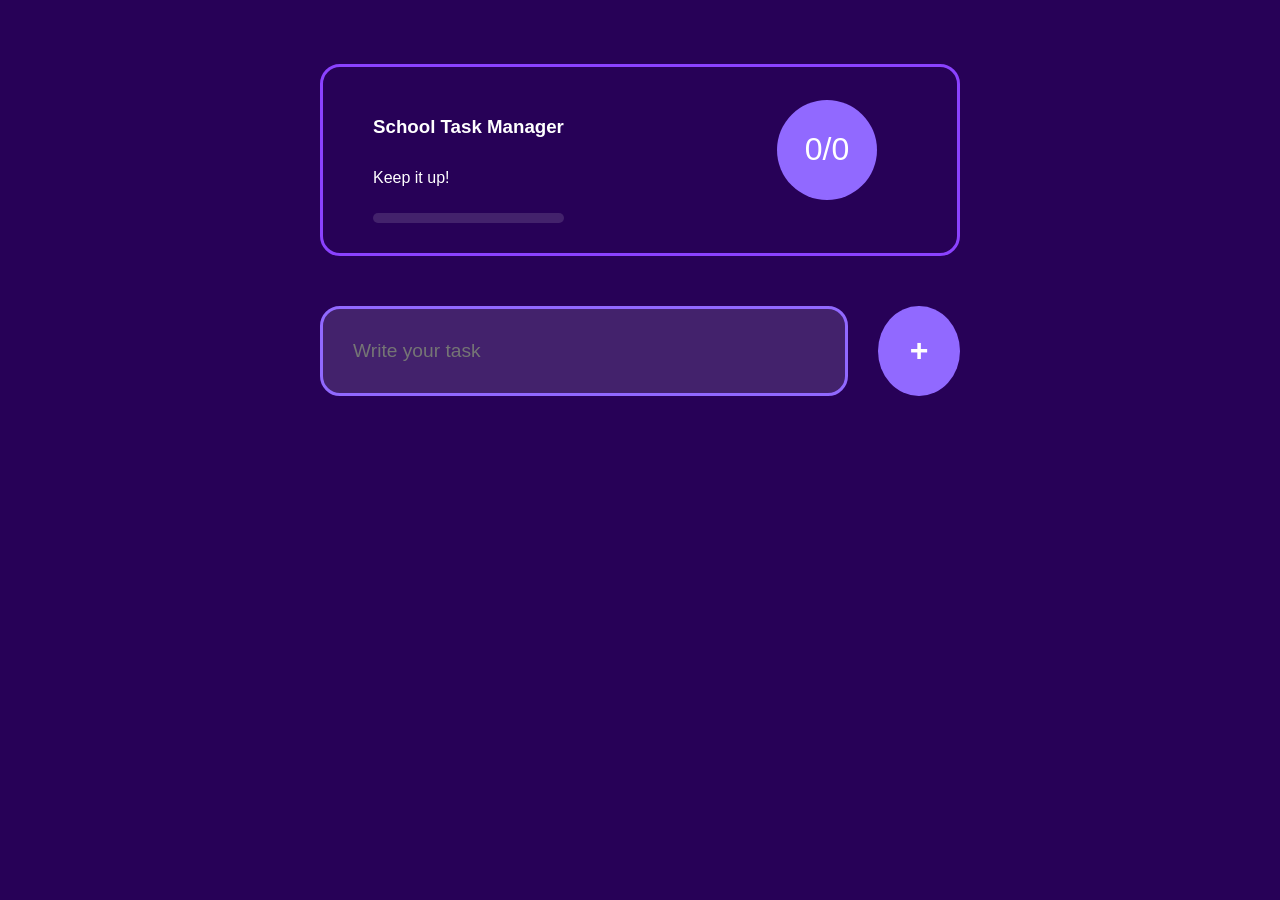
<file: index.html>
<!DOCTYPE html>
<html lang="en">
<head>
    <meta charset="UTF-8">
    <meta name="viewport" content="width=device-width, initial-scale=1.0">
    <link rel="stylesheet" href="schoolTask.css">
    <!--To import icons-->
    <link rel="stylesheet" href="https://cdnjs.cloudflare.com/ajax/libs/font-awesome/6.5.1/css/all.min.css">
    <title>School Task Manager</title>
</head>
<body>


    <section class="main" id="main">

        <section class="Header">

            <h1>School Task Manager</h1>
            <p id="message">Keep it up!</p>

            <div class="progress" id="progress">
                <div class="AddToProgress" id="AddToProgress"></div>
            </div>

            <div id="count" class="count">
                <span id="done">0 </span> /  <span id="totalTasks"> 0 </span>
            </div>

        </section>

        <section class="Tasks" id="Tasks">
            <input type="text" id="userContent" class="userContent" placeholder="Write your task">
            <button id="Add" class="Add" onclick="AddTasks()">+</button>
             <br>
            
        </section>
         
        <div class="DisplayTask" id="DisplayTask">
                <!-- in javascript AddTasks I add element Div with 
                 id=TheTask class=TheTask it will be added in the flex of THIS DIV -->
            </div>
    </section>
<!--     
    <script>

        const range = document.getElementByid("AddToProgress");

        //whenever I click the checkbox on the tasks
        //I initilaize it width=0%;

        percentage = 100% / the number of tasks;

        //number of tasks is (count++) each time + is clicked so inside its function I add a counter

        function add(){
           range.style.width += ${percentage}%;
        }

        if(range.style.width == 100%){
           p#message.textContent = "You finished!"
        }

    </script> -->

    <script src="schoolTask.js"></script>

</body>
</html>
</file>
<file: schoolTask.css>
*{
    font-family: 'Segoe UI', Tahoma, Geneva, Verdana, sans-serif;
    text-decoration: none;
    box-sizing: border-box;
    outline: none;
    padding: 0;
    scroll-behavior: smooth;
}

:root{
    --first-c: rgba(241, 240, 241, 0.137);
    --second-c: rgb(145, 105, 255);
}

body{
    background-color: rgb(39, 1, 87);
    color: white;
    margin: auto;
}

.main{
     display: block;
    margin-top: 5%;
}

.Header{
    border: 3px solid rgb(139, 66, 255);
    margin: auto;
    width: 50%;
    height: fit-content;
    display: grid;
    grid-template-rows: repeat(auto-fit,1fr);
    justify-content:space-between;
    align-items: center;
    gap: 10px;
    padding:30px 50px;
    border-radius: 20px;
}
.Header h1{
    margin-bottom: 5px;
}

.progress{
    height: 10px;
    border-radius: 40px;
    background-color: rgba(241, 240, 241, 0.137);
}

.AddToProgress{
    height: 10px;
    border-radius: 40px;
    background-color: aqua;
    width: 0%;
}

#count{
   grid-column: 2;
   grid-row: 1/3;
   margin-right: 30px;
   background-color: var(--second-c);
   width: 100px;
   height: 100px;
   border-radius: 50%;
   font-size: 2rem;
   text-align: center;
   display: flex;
   align-items: center;
   justify-content: center;
}

.Tasks{
    display: flex;
    flex-direction: row;
    text-align: center;
    width: 50%;
    margin: 50px auto;
}
.DisplayTask{
    display: flex;
    flex-direction: column;
}

.userContent{
    width: 90%;
    height: 90px;
    padding: 20px 30px;
    border: 3px solid var(--second-c);
    border-radius: 20px;
    display: flex;
    justify-content: left;
    background-color: var(--first-c);
    color: grey;
    font-size: 1.2rem;
}

.Add{
    margin-left: 30px;
    width: 90px;
    height: 90px;
    font-size: 2rem;
    font-weight: bold;
    border-radius: 50%;
    background-color: var(--second-c);
    border: none;
    color: white;
    text-align: center;
    display: flex;
    align-items: center;
    justify-content: center;
    cursor: pointer;
}
.Add:hover,
.Add:active{
    background-color: rgb(187, 162, 255);
}

.taskLine{
    display: flex;
    justify-content: space-between;
    background-color:rgba(241, 240, 241, 0.137);
    border: none;
    height: 50px;
    width: 60%;
    border-radius: 20px;
    text-align: center;
    margin: auto;
    margin-bottom: 20px;
}
#CheckBox{
    display: flex;
    justify-content: left;
    padding-left: 5px;
}
.TaskContentAdded{
    display: flex;
    text-align: center;
    padding-left: 20px;
    justify-content: center;
    align-items: center;
    gap: 10px;
    font-size: 1.2rem;
}
.icons{
    padding-right: 30px;
    display: flex;
    align-items: center;
    gap: 30px;
    font-size: 1.3rem;
}

#delete{
    color: red;
}
#edit{
    color: var(--second-c);
}


button.icon:active .taskLine{
    display: none;
}


.CheckBox{
    width: 20px;
    height: 20px;
}
</file>
